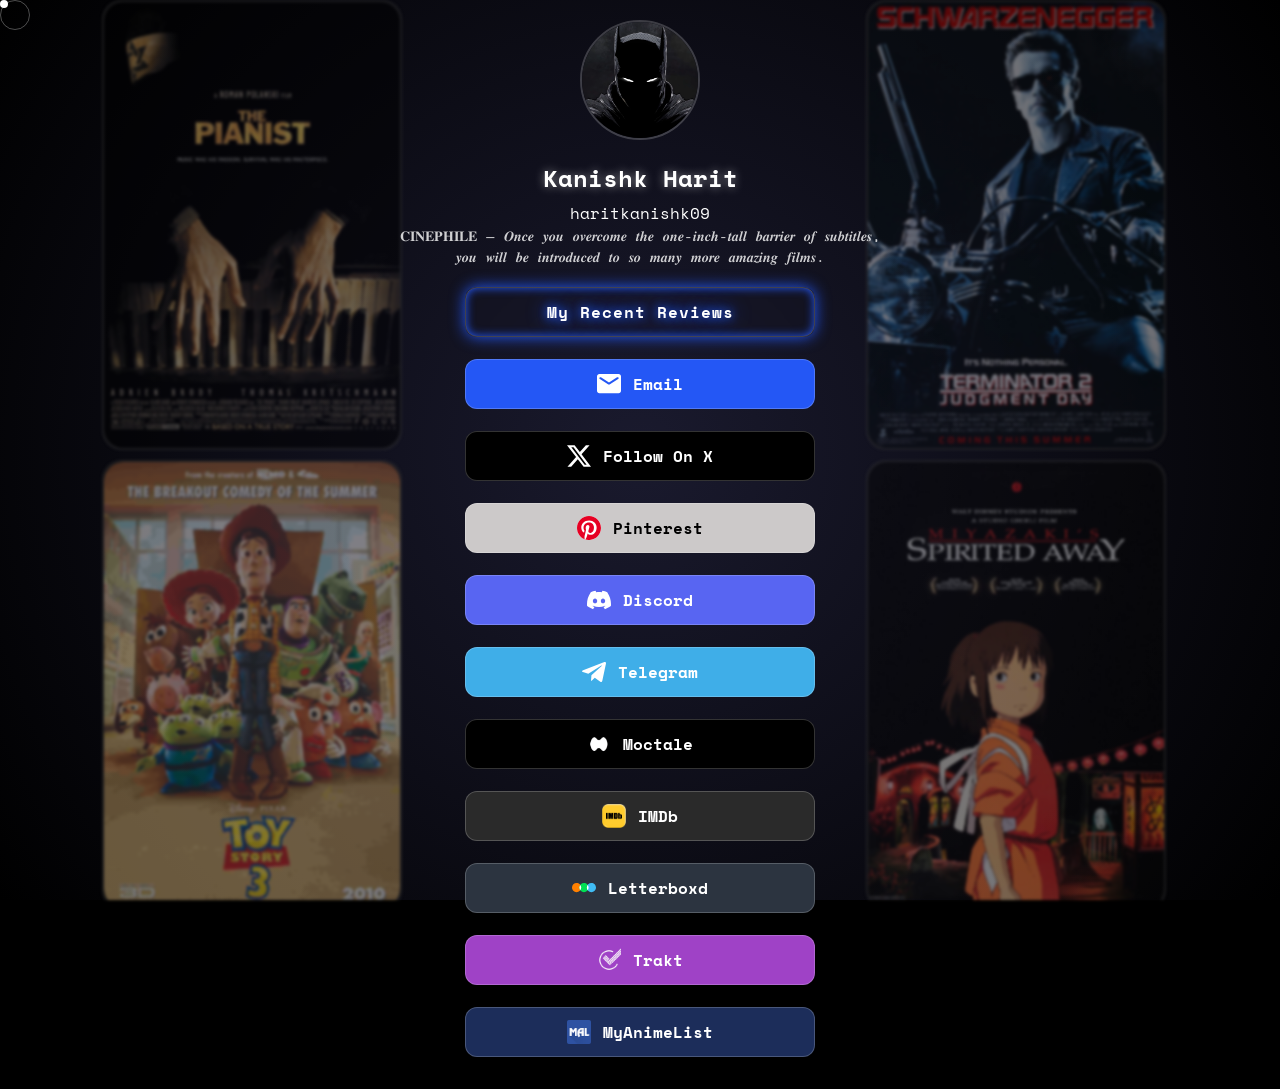
<file: index.html>
<!DOCTYPE html>
<html lang="en">
<head>
    <meta charset="UTF-8">
    <meta name="viewport" content="width=device-width, initial-scale=1.0">
    <title>Kanishk Harit | Link Tree</title>
    <meta name="title" content="Kanishk Harit | Link Tree">
    <meta name="description" content="Witnessing the evolution of cinema through infinite stories. A curated journey of an obsessive cinephile living life one frame at a time.">

    <meta property="og:type" content="website">
    <meta property="og:url" content="https://haritkanishk09.vercel.app/">
    <meta property="og:title" content="Kanishk Harit | Link Tree">
    <meta property="og:description" content="Explore the dark and iconic history of cinema through my curated lens. A curated journey of an obsessive cinephile living life one frame at a time.">
    <meta property="og:image" content="https://haritkanishk09.vercel.app/images/poster.jpg">

    <meta property="twitter:card" content="summary_large_image">
    <meta property="twitter:url" content="https://haritkanishk09.vercel.app/">
    <meta property="twitter:title" content="Kanishk Harit | Link Tree">
    <meta property="twitter:description" content="Witnessing the evolution of cinema through infinite stories. A curated journey of an obsessive cinephile living life one frame at a time.">
    <meta property="twitter:image" content="https://haritkanishk09.vercel.app/images/poster.jpg">

    <link rel="icon" type="image/x-icon" href="images/kanishk.png">
    <link href="https://fonts.googleapis.com/css2?family=Space+Mono:ital,wght@0,400;0,700;1,400;1,700&display=swap" rel="stylesheet">
    <link rel="stylesheet" href="css/reset.css">
    <link rel="stylesheet" href="css/style.css">
    <link rel="stylesheet" href="css/brands.css">
</head>

<body>
    <!-- Reels Container -->
<div class="reel left-reel">
    <div class="scrolling-content" id="left-side"></div>
</div>
<div class="reel right-reel">
    <div class="scrolling-content" id="right-side"></div>
</div>

<main class="container">
   <!-- Tumhara purana content yahan rahega -->
</main>

    <main class="container">
        <img class="avatar avatar--rounded" src="images/ProfileImg.jpg" alt="Kanishk Harit">
        <h1>Kanishk Harit</h1>
        <h>haritkanishk09</h>
        <p>𝐂𝐈𝐍𝐄𝐏𝐇𝐈𝐋𝐄 — 𝑶𝒏𝒄𝒆 𝒚𝒐𝒖 𝒐𝒗𝒆𝒓𝒄𝒐𝒎𝒆 𝒕𝒉𝒆 𝒐𝒏𝒆-𝒊𝒏𝒄𝒉-𝒕𝒂𝒍𝒍 𝒃𝒂𝒓𝒓𝒊𝒆𝒓 𝒐𝒇 𝒔𝒖𝒃𝒕𝒊𝒕𝒍𝒆𝒔, 𝒚𝒐𝒖 𝒘𝒊𝒍𝒍 𝒃𝒆 𝒊𝒏𝒕𝒓𝒐𝒅𝒖𝒄𝒆𝒅 𝒕𝒐 𝒔𝒐 𝒎𝒂𝒏𝒚 𝒎𝒐𝒓𝒆 𝒂𝒎𝒂𝒛𝒊𝒏𝒈 𝒇𝒊𝒍𝒎𝒔.</p>

        <div class="button-stack" role="navigation">
            
<!-- Isse update karo -->
<a href="reviews.html" class="button button-neon">My Recent Reviews</a>            

<a class="button button-default" href="mailto:haritkanishk09@gmail.com">
                <img class="icon" src="images/icons/generic-email.svg" alt=""> Email
            </a>

            <a class="button button-x" href="https://x.com/haritkanishk09/" target="_blank" rel="noopener">
                <img class="icon" src="images/icons/x.svg" alt=""> Follow On X
            </a>
            
            <a class="button button-pinterest" href="https://in.pinterest.com/haritkanishk09/" target="_blank" rel="noopener">
                <img class="icon" src="images/icons/pinterest.svg" alt=""> Pinterest
            </a>

            <a class="button button-discord" href="https://discord.com/users/1429467083200135189" target="_blank" rel="noopener">
                <img class="icon" src="images/icons/discord.svg" alt=""> Discord
            </a>

            <a class="button button-telegram" href="https://t.me/haritkanishk09" target="_blank" rel="noopener">
                <img class="icon" src="images/icons/telegram.svg" alt=""> Telegram
            </a>

            <a class="button button-moctale" href="https://moctale.in/u/haritkanishk09" target="_blank" rel="noopener">
                <img class="icon" src="images/icons/moctale.png" alt=""> Moctale
            </a>

            <a class="button button-imdb" href="https://www.imdb.com/user/ur185597601/" target="_blank" rel="noopener">
                <img class="icon" src="images/icons/Imdb.png" alt=""> IMDb
            </a>

            <a class="button button-letterboxd" href="https://letterboxd.com/haritkanishk09/" target="_blank" rel="noopener">
                <img class="icon" src="images/icons/letterboxd.svg" alt=""> Letterboxd
            </a>

            <a class="button button-trakt" href="https://app.trakt.tv/profile/haritkanishk09?share=true" target="_blank" rel="noopener" 
                     role="button"><img class="icon" aria-hidden="true" src="images/icons/unnamed.png" alt="Trakt icon">Trakt</a>

            <a class="button button-my-anime-list" href="https://myanimelist.net/profile/haritkanishk09" target="_blank" rel="noopener">
                <img class="icon" src="images/icons/mal.png" alt=""> MyAnimeList
            </a>
            
        </div>
    </main>
    <!-- Cursor Follower -->
<div class="cursor-dot"></div>
<div class="cursor-dot-outline"></div>

<style>
    /* Cursor Styles */
    .cursor-dot, .cursor-dot-outline {
        position: fixed;
        top: 0;
        left: 0;
        pointer-events: none;
        border-radius: 50%;
        z-index: 9999;
        transition: transform 0.1s ease;
    }
    .cursor-dot { width: 8px; height: 8px; background: #fff; }
    .cursor-dot-outline { width: 30px; height: 30px; border: 1px solid rgba(255, 255, 255, 0.3); }
</style>

<script>
    const cursorDot = document.querySelector(".cursor-dot");
    const cursorOutline = document.querySelector(".cursor-dot-outline");

    window.addEventListener("mousemove", function (e) {
        const posX = e.clientX;
        const posY = e.clientY;

        cursorDot.style.left = `${posX}px`;
        cursorDot.style.top = `${posY}px`;

        // Smooth trailing effect for outline
        cursorOutline.animate({
            left: `${posX}px`,
            top: `${posY}px`
        }, { duration: 500, fill: "forwards" });
    });
</script>
<script>
        // Magnetic button script
        document.querySelectorAll('.button').forEach(btn => {
            btn.addEventListener('mousemove', (e) => {
                const rect = btn.getBoundingClientRect();
                const x = e.clientX - rect.left - rect.width / 2;
                const y = e.clientY - rect.top - rect.height / 2;
                btn.style.transform = `translate(${x * 0.1}px, ${y * 0.1}px)`;
            });
            btn.addEventListener('mouseleave', () => {
                btn.style.transform = 'translate(0, 0)';
            });
        });

    </script>
</body>
<div class="galaxy-bg"></div>
<div class="stars"></div>

<!-- Tumhara baki ka content yaha aayega -->
<div class="container">
    
</div>
<script>
    const leftSide = document.getElementById('left-side');
    const rightSide = document.getElementById('right-side');

    // Shuffle function
    function shuffleArray(array) {
        for (let i = array.length - 1; i > 0; i--) {
            const j = Math.floor(Math.random() * (i + 1));
            [array[i], array[j]] = [array[j], array[i]];
        }
        return array;
    }

    // Generate arrays
    let leftImages = Array.from({length: 50}, (_, i) => i + 1);
    let rightImages = Array.from({length: 50}, (_, i) => i + 51);

    // Shuffle them
    leftImages = shuffleArray(leftImages);
    rightImages = shuffleArray(rightImages);

    // Render Left
    leftImages.forEach(num => {
        leftSide.innerHTML += `<div class="poster"><img src="images/movies/${num}.jpg" alt="Film ${num}" style="width:100%; height:100%; object-fit:cover;"></div>`;
    });

    // Render Right
    rightImages.forEach(num => {
        rightSide.innerHTML += `<div class="poster"><img src="images/movies/${num}.jpg" alt="Film ${num}" style="width:100%; height:100%; object-fit:cover;"></div>`;
    });
</script>
</html>
</file>
<file: css/style.css>
/* Body fix taaki background fixed rahe aur layout na hile */
body { 
    background: #000; 
    color: #fff; 
    font-family: 'Space Mono', sans-serif; 
    margin: 0; 
    padding: 20px; 
    min-height: 100vh;
    position: relative;
    overflow-x: hidden;
}

/* Galaxy & Stars Background Layers */
.galaxy-bg { 
    position: fixed; 
    inset: 0; 
    z-index: -2; 
    background: radial-gradient(circle, #1a1a2e 0%, #000 100%); 
    animation: moveGalaxy 20s linear infinite alternate;
}
.stars { 
    position: fixed; 
    inset: 0; 
    z-index: -1; 
    background: url('https://www.transparenttextures.com/patterns/stardust.png'); 
    opacity: 0.3; 
    animation: moveStars 60s linear infinite;
}

/* Animations */
@keyframes moveGalaxy {
    0% { transform: scale(1); }
    100% { transform: scale(1.1); }
}

@keyframes moveStars {
    from { background-position: 0 0; }
    to { background-position: 1000px 1000px; }
}

/* Container layout fix */
.container { 
    max-width: 500px; 
    margin: 0 auto; 
    text-align: center; 
    position: relative;
    z-index: 1;
}

/* Baki elements same rahenge */
.avatar { 
    width: 120px; 
    height: 120px; 
    border-radius: 50%; 
    border: 2px solid white; 
    margin-bottom: 20px;
    /* Center karne ke liye ye lines add/update karo */
    display: block;
    margin-left: auto;
    margin-right: auto;
}
.button-stack { display: flex; flex-direction: column; gap: 10px; margin-top: 20px; }
.glass-card { 
    background: rgba(255,255,255,0.05); 
    padding: 15px; 
    border-radius: 12px; 
    display: flex; 
    gap: 15px; 
    text-align: left; 
    border: 1px solid rgba(255,255,255,0.1);
    
    /* Ye lines card ko content ke hisaab se grow hone dengi */
    height: auto; 
    min-height: 120px; 
    align-items: flex-start;
    margin-bottom: 15px; /* Cards ke beech space ke liye */
}

.glass-card img {
    flex-shrink: 0; /* Poster image ka size bigadne nahi dega */
}
.poster-img { width: 60px; height: 90px; object-fit: cover; border-radius: 6px; }
.rating { color: #facc15; font-size: 12px; }
.button { padding: 12px; background: #2457F5; color: white; border-radius: 10px; text-decoration: none; display: block; font-weight: bold; }
h3 { margin: 0; color: #fff; }
p { font-size: 14px; opacity: 0.8; }

h3 a {
    color: #fff !important;
    text-decoration: none;
    transition: color 0.3s ease;
}

h3 a:hover {
    color: #2457F5 !important; /* Hover karne par blue color ho jayega */
    text-decoration: underline;
}

/* Media query: Sirf desktop par reels dikhengi */
@media (max-width: 1024px) {
    .reel { display: none !important; }
}

.reel {
    position: fixed;
    top: 0;
    width: 350px; /* Reel container width badha di */
    height: 100vh;
    overflow: hidden;
    pointer-events: none;
    filter: blur(1.5px); /* Blur kam kiya taaki image zyada clear dikhe */
    opacity: 0.5;
    z-index: -1;
}

.left-reel { left: 8%; }  /* Padding adjust ki */
.right-reel { right: 5%; } /* Padding adjust ki */

/* Posters ke beech ka gap badhane ke liye */
.scrolling-content {
    display: flex;
    flex-direction: column;
    gap: 10px; /* Gap 20px se badhakar 50px kar diya */
}

.left-reel .scrolling-content {
    animation: scrollUp 30s linear infinite;
}

.right-reel .scrolling-content {
    animation: scrollDown 30s linear infinite;
}

/* Upward movement animation */
@keyframes scrollUp {
    from { transform: translateY(0); }
    to { transform: translateY(-5000px); }
}

/* Downward movement animation */
@keyframes scrollDown {
    from { transform: translateY(-5000px); }
    to { transform: translateY(0); }

}

.poster {
    width: 300px; /* Poster width badi ki */
    height: 450px; /* Poster height badi ki */
    background: #1a1a1a;
    border: 2px solid #333;
    display: flex;
    align-items: center;
    justify-content: center;
    color: #666;
    font-size: 16px;
    border-radius: 20px; /* Border radius add kiya */
    overflow: hidden;
}

.poster img {
    border-radius: 20px;
}

/* Neon Glow Effect for View Reviews */
.button-neon {
    background: transparent !important;
    border: 2px solid #2457F5 !important;
    color: #fff !important;
    text-shadow: 0 0 10px #2457F5, 0 0 20px #2457F5;
    box-shadow: 0 0 15px #2457F5, inset 0 0 10px #2457F5;
    animation: neonPulse 1.5s infinite alternate;
    position: relative;
    overflow: hidden;
    font-weight: bold;
    letter-spacing: 1px;
}

/* Neon Pulse Animation */
@keyframes neonPulse {
    from { box-shadow: 0 0 10px #2457F5, inset 0 0 5px #2457F5; }
    to { box-shadow: 0 0 25px #2457F5, inset 0 0 15px #2457F5; }
}

/* Hover effect */
.button-neon:hover {
    background: #2457F5 !important;
    color: #000 !important;
    cursor: pointer;
}



/* yha se nya hai 

/* Glassmorphism & Depth */
.glass-card { 
    background: rgba(255, 255, 255, 0.03); 
    backdrop-filter: blur(15px); /* Premium depth effect */
    border: 1px solid rgba(255, 255, 255, 0.1); 
    padding: 15px; 
    border-radius: 16px;
    transition: transform 0.3s ease, border 0.3s ease;
}

.glass-card:hover {
    transform: translateY(-5px);
    border: 1px solid rgba(36, 87, 245, 0.5); /* Hover par subtle blue glow */
}

/* Avatar Float Animation */
.avatar { 
    width: 120px; 
    height: 120px; 
    border-radius: 50%; 
    border: 2px solid rgba(255, 255, 255, 0.2); 
    display: block; 
    margin: 0 auto 20px;
    animation: float 4s ease-in-out infinite; 
}

@keyframes float {
    0%, 100% { transform: translateY(0); }
    50% { transform: translateY(-10px); }
}

/* Glowing Name Effect */
h1 {
    font-size: 24px;
    text-shadow: 0 0 10px rgba(255, 255, 255, 0.5);
    margin-bottom: 5px;
}

/* Enhanced Buttons */
.button {
    padding: 14px;
    background: rgba(36, 87, 245, 0.2);
    color: white;
    border-radius: 12px;
    text-decoration: none;
    display: block;
    font-weight: bold;
    transition: all 0.3s ease;
    border: 1px solid rgba(255, 255, 255, 0.1);
}

.button:hover {
    transform: scale(1.02);
    background: rgba(36, 87, 245, 0.6);
}

/* Media Query for Desktop Reels (Only if screens > 1024px) */
@media (max-width: 1024px) {
    .reel { display: none !important; }
}

/* Modern Liquid Glass Popup */
.popup-overlay {
    position: fixed;
    inset: 0;
    background: rgba(0, 0, 0, 0.9); /* Thoda aur dark */
    display: flex;
    align-items: center;
    justify-content: center;
    z-index: 1000;
    backdrop-filter: blur(15px); /* Smooth blur */
}

.popup-content {
    width: 80%;
    max-width: 600px;
    background: rgba(255, 255, 255, 0.05); /* Very light glass */
    backdrop-filter: blur(25px);
    border: 1px solid rgba(255, 255, 255, 0.1);
    padding: 50px;
    border-radius: 40px; /* Rounder corners */
    text-align: center;
    display: flex;
    flex-direction: column;
    align-items: center;
    gap: 20px; /* Elements ke beech perfect gap */
}

.popup-content h2 {
    font-size: 28px;
    margin: 0;
    color: #fff;
    letter-spacing: 2px;
}

.popup-content p {
    font-size: 16px;
    line-height: 1.6;
    color: rgba(255, 255, 255, 0.7);
    max-width: 450px;
}

.popup-content .button {
    margin-top: 10px;
    width: 200px;
    padding: 15px;
    border-radius: 50px; /* Oval button */
    background: #2457F5;
}

/* Button hover par cursor change */
.button:hover ~ .cursor-dot-outline {
    transform: scale(2);
    border: 1px solid #2457F5;
}

/* Image Tilt Effect */
.poster {
    transition: transform 0.6s cubic-bezier(0.23, 1, 0.32, 1);
}

.poster:hover {
    transform: scale(1.05) rotateY(10deg);
}

::-webkit-scrollbar { width: 4px; }
::-webkit-scrollbar-thumb { background: #333; }

@media (max-width: 768px) {
    .cursor-dot, .cursor-dot-outline {
        display: none !important;
    }
}
</file>
<file: css/brands.css>
/* Futuristic Button Styling */
.button, button {
    display: flex !important;
    align-items: center;           /* Vertical center */
    justify-content: center;       /* Horizontal center (Ye change kiya hai) */
    gap: 12px;                     /* Icon aur text ke beech ki space */
    
    width: 100% !important;
    max-width: 350px;
    margin: 0 auto 12px auto !important;
    padding: 12px 16px !important;
    
    border-radius: 12px !important;
    backdrop-filter: blur(5px);
    border: 1px solid rgba(255, 255, 255, 0.2) !important;
    
    background-color: var(--button-background) !important;
    color: var(--button-text) !important;
    
    transition: transform 0.2s ease, box-shadow 0.2s ease, filter 0.2s ease !important;
    text-decoration: none !important;
    font-weight: 700;
}

/* Icon size and alignment */
.icon {
    width: 24px !important; 
    height: 24px !important;
    margin-right: 0 !important; /* Margin hata diya kyunki ab 'gap' use kar rahe hain */
    flex-shrink: 0; 
    filter: var(--icon-filter, none);
}

.button:hover, button:hover {
    transform: scale(1.02);
    box-shadow: 0 4px 15px rgba(0,0,0,0.3);
    filter: brightness(115%);
    cursor: pointer;
}

/* Brand-Specific Styles
–––––––––––––––––––––––––––––––––––––––––––––––––– */

/* Default */
.button.button-default {
	--button-text:#ffffff;
	--button-background:#2457F5;
	--button-border: 1px solid #FFFFFF;
}

/* Amazon */
.button-amazon {
	--button-text:#000000;
	--button-background:#FFFFFF;
	--button-border:1px solid #212121;
}

/* Amazon Music */
.button-amazon-music {
	--button-text:#000000;
	--button-background:#25D1DA;
}

/* Apple App Store */
.button-appstore {
	--button-text:#FFFFFF;
	--button-background:#000000;
	--button-border:1px solid #FFFFFF;
}

/* Apple Invites */
.button-invites {
	--button-text:#FFFFFF;
	--button-background:#000000;
	--button-border:1px solid #FFFFFF;
}

/* Apple Music */
.button-apple-music {
	--button-text:#ffffff;
	--button-background:#000000;
	--button-border:1px solid #FFFFFF;
}

/* TV Time */
.button-tv-time {
    --button-text: #000000;
    --button-background: #f4d63c;
    --button-border: 1px solid #FFFFFF;
}

/* Trakt */
.button-trakt {
    --button-text: #ffffff;
    --button-background: #9f42c6;
}

/* IMDb */
.button-imdb {
    --button-text: #ffffff;
    --button-background: #2A2A2A;
    --button-border: 1px solid #FFFFFF;
}

/* My Anime List */
.button-my-anime-list {
    --button-text: #ffffff;
    --button-background: #1c2d5a;
    --button-border: 1px solid #FFFFFF;
}

/* Moctale */
.button-moctale {
    --button-text: #ffffff;
    --button-background: #000000;
    --button-border: 1px solid #FFFFFF;
}

/* Apple Music Alt */
.button-apple-music-alt {
	--button-text:#ffffff;
	background-image:linear-gradient(to bottom,#FB5C74,#FA233B);
}

/* Apple Podcasts */
.button-apple-podcasts {
	--button-text:#ffffff;
	--button-background:#000000;
	--button-border:1px solid #FFFFFF;
}

/* Apple Podcasts Alt */
.button-apple-podcasts-alt {
	--button-text:#ffffff;
	background-image:linear-gradient(to bottom,#F452FF,#832BC1);
}

/* Bandcamp */
.button-bandcamp {
	--button-text:#ffffff;
	--button-background:#1d9fc3;
}

/* Behance */
.button-behance {
	--button-text:#ffffff;
	--button-background:#0057FF;
  --button-border:1px solid #FFFFFF;
}

/* Bluesky */
.button-bluesky {
	--button-text:#FFFFFF;
	--button-background:#1185FE;
}

/* Bluesky Alt */
.button-bluesky-alt {
	--button-text:#000000;
	--button-background:#FFFFFF;
	--button-border:1px solid #000000;
}

/* Buy Me a Coffee */
.button-coffee {
	--button-text:#000000;
	--button-background:#ffdd00;
}

/* Cal.com */
.button-cal {
	--button-text:#FFFFFF;
	--button-background:#292929;
	--button-border:1px solid #FFFFFF;
}

/* Calendly */
.button-calendly {
	--button-text:#FFFFFF;
	--button-background:#006BFF;
}

/* Cash App */
.button-cash-app {
	--button-text:#ffffff;
	background-image:linear-gradient(to bottom,#00d64b,#00c244);
}

/* dev.to */
.button-dev-to {
	--button-text:#000000;
	--button-background:#f5f5f5;
	--button-border:1px solid #212121;
}

/* Discogs */
.button-discogs {
	--button-text:#000000;
	--button-background:#FFFFFF;
	--button-border:1px solid #000000;
}

/* Discogs Alt */
.button-discogs-alt {
	--button-text:#FFFFFF;
	--button-background:#000000;
	--button-border:1px solid #FFFFFF;
}

/* Discord */
.button-discord {
	--button-text:#ffffff;
	--button-background:#5865F2;
	--button-border: 1px solid #FFFFFF;
}

/* Dribbble */
.button-dribbble {
	--button-text:#000000;
	--button-background:#FFFFFF;
	--button-border:1px solid #212121;
}

/* Etsy */
.button-etsy {
	--button-text:#ffffff;
	--button-background:#F45800;
}

/* Facebook */
.button-faceb {
	--button-text:#ffffff;
	--button-background:#0866FF;
}

/* Facebook Messenger */
.button-messenger {
	--button-text:#ffffff;
	--button-background:#0866FF;
}

/* Figma */
.button-figma {
	--button-text:#ffffff;
	--button-background:#000000;
	--button-border:1px solid #FFFFFF;
}

/* Fiverr */
.button-fiverr {
	--button-text:#ffffff;
	--button-background:#1DBF73;
}

/* Flickr */
.button-flickr {
	--button-text:#ffffff;
	--button-background:#000000;
	--button-border:1px solid #FFFFFF;
}

/* GitHub */
.button-github {
	--button-text:#ffffff;
	--button-background:#000000;
	--button-border:1px solid #FFFFFF;
}

/* GitLab */
.button-gitlab {
	--button-text:#ffffff;
	--button-background:#6151b2;
}

/* GoFundMe */
.button-gofundme {
	--button-text:#ffffff;
	--button-background:#02A95C;
}

/* Goodreads */
.button-goodreads {
	--button-text:#333333;
	--button-background:#f3f1e6;
	--button-border:1px solid #212121;
}

/* Google Black */
.button-google-black {
	--button-text:#FFFFFF;
	--button-background:#000000;
	--button-border:1px solid #FFFFFF;
}

/* Google Play Store */
.button-playstore {
	--button-text:#FFFFFF;
	--button-background:#000000;
	--button-border:1px solid #FFFFFF;
}

/* Google Scholar */
.button-google-scholar {
	--button-text:#000000;
	--button-background:#FFFFFF;
	--button-border:1px solid #212121;
}

/* Hashnode */
.button-hashnode {
	--button-text:#000000;
	--button-background:#ffffff;
	--button-border:1px solid #212121;
}

/* Instagram */
.button-instagram {
	--button-text:#ffffff;
	background-image:linear-gradient(-135deg,#1400c8,#b900b4,#f50000);
	--button-border: 1px solid #FFFFFF;
}

/* Kick */
.button-kick {
	--button-text:#ffffff;
	--button-background:#000000;
	--button-border:1px solid #ffffff;
}

/* Kick Alt */
.button-kick-alt {
	--button-text:#000000;
	--button-background:#01e701;
}

/* Kickstarter */
.button-kickstarter {
	--button-text:#ffffff;
	--button-background:#05ce78;
}

/* Kit */
.button-kit {
	--button-text:#ffffff;
	--button-background:#000000;
	--button-border:1px solid #FFFFFF;
}

/* Ko-fi */
.button-ko-fi {
	--button-text:#ffffff;
	--button-background:#000000;
  --button-border:1px solid #FFFFFF;
}

/* Last.fm */
.button-last-fm {
	--button-text:#ffffff;
	--button-background:#D51007;
}

/* Letterboxd */
.button-letterboxd {
	--button-text:#ffffff;
	--button-background:#2c3440;
	--button-border:1px solid #FFFFFF;
}

/* Line */
.button-line {
	--button-text:#FFFFFF;
	--button-background:#06C755;
}

/* LinkedIn */
.button-linked {
	--button-text:#ffffff;
	--button-background:#2867b2;
}

/* Mailchimp */
.button-mailchimp {
	--button-text:#000000;
	--button-background:#FFE01B;
}

/* Mastodon */
.button-mastodon {
	--button-text:#ffffff;
	--button-background:#17063B;
	--button-border:1px solid #FFFFFF;
}

/* Matrix */
.button-matrix {
	--button-text:#000000;
	--button-background:#ffffff;
	--button-border:1px solid #000000;
}

/* Linkedin */
.button-linkedin {
    --button-text: #ffffff;
    --button-background: #004080;
    --button-border: 1px solid #FFFFFF;
}

/* Meetup */
.button-meetup {
	--button-text:#000000;
	--button-background:#ffffff;
	--button-border:1px solid #000000;
}

/* Serializd */
.button-serializd {
    --button-text: #000000;
    --button-background: #99ffff;
    --button-border: 1px solid #FFFFFF;
}

/* Meetup Alt */
.button-meetup-alt {
	--button-text:#ffffff;
	--button-background:#ED1C40;
}

/* Medium */
.button-medium {
	--button-text:#ffffff;
	--button-background:#000000;
	--button-border:1px solid #FFFFFF;
}

/* Microsoft */
.button-microsoft {
	--button-text:#ffffff;
	--button-background:#000000;
	--button-border:1px solid #FFFFFF;
}

/* Notion */
.button-notion {
	--button-text:#000000;
	--button-background:#ffffff;
	--button-border:1px solid #212121;
}

/* Obsidian */
.button.button-obsidian {
	--button-text:#ffffff;
	--button-background:#262626;
	--button-border:1px solid #ffffff;
}

/* OnlyFans */
.button-onlyfans {
	--button-text:#ffffff;
	--button-background:#00AEEF;
}

/* Patreon */
.button-patreon {
	--button-text:#ffffff;
	--button-background:#000000;
	--button-border:1px solid #FFFFFF;
}

/* PayPal */
.button-paypal {
	--button-text:#ffffff;
	--button-background:#002991;
  --button-border:1px solid #FFFFFF;
}

/* Pinterest */
.button-pinterest {
	--button-text:#000000;
	--button-background:#ccc9c9;
	--button-border: 1px solid #FFFFFF;
}

/* Product Hunt */
.button-product-hunt {
	--button-text:#000000;
	--button-background:#ffffff;
	--button-border:1px solid #212121;
}

/* Reddit */
.button-reddit {
	--button-text:#FFFFFF;
	--button-background:#FF4500;
	--button-border: 1px solid #FFFFFF;
}

/* Shop */
.button-shop {
	--button-text:#ffffff;
	--button-background:#5A31F4;
}

/* Signal */
.button-signal {
	--button-text:#ffffff;
	--button-background:#3B45FD;
}

/* Signal Alt */
.button-signal-alt {
	--button-text:#3B45FD;
	--button-background:#E3E8FE;
	--button-border:1px solid #000000;
}

/* Slack */
.button-slack {
	--button-text:#000000;
	--button-background:#FFFFFF;
	--button-border:1px solid #212121;
}

/* Snapchat */
.button-snapchat {
	--button-text:#000000;
	--button-background:#fffc00;
}

/* SoundCloud */
.button-soundcloud {
	--button-text:#ffffff;
	--button-background:#ff5500;
}

/* Spotify */
.button-spotify {
	--button-text:#191414;
	--button-background:#1db954;
}

/* Spotify Alt */
.button-spotify-alt {
	--button-text:#FFFFFF;
	--button-background:#191414;
	--button-border:1px solid #FFFFFF;
}

/* Square */
.button-square {
	--button-text:#FFFFFF;
	--button-background:#006AFF;
}

/* Stack Overflow */
.button-stack-overflow {
	--button-text:#000000;
	--button-background:#FFFFFF;
	--button-border:1px solid #000000;
}

/* Steam */
.button-steam {
	--button-text:#ffffff;
	background-image:linear-gradient(90deg,#08BBFF,#2B75FF);
}

/* Steam Alt */
.button-steam-alt {
	--button-text:#ffffff;
	background-image:linear-gradient(90deg,#09172a,#072a57,#0c5085);
	--button-border:1px solid #FFFFFF;
}

/* Strava */
.button-strava {
	--button-text:#ffffff;
	--button-background:#fc5200;
}

/* Substack */
.button-substack {
	--button-text:#ffffff;
	--button-background:#FF6719;
}

/* Telegram */
.button-telegram {
	--button-text:#ffffff;
	--button-background:#3faee8;
	--button-border: 1px solid #FFFFFF;
}

/* Threads */
.button-threads {
	--button-text:#FFFFFF;
	--button-background:#000000;
	--button-border:1px solid #FFFFFF;
}

/* Threema */
.button-threema {
	--button-text:#000000;
	--button-background:#3fe669;
}

/* TikTok */
.button-tiktok {
	--button-text:#ffffff;
	--button-background:#000000;
	--button-border:1px solid #FFFFFF;
}

/* Trello */
.button-trello {
	--button-text:#ffffff;
	--button-background:#0065ff;
}

/* Tumblr */
.button-tumb {
	--button-text:#ffffff;
	--button-background:#131313;
	--button-border:1px solid #FFFFFF;
}

/* Twitch */
.button-twitch {
	--button-text:#ffffff;
	--button-background:#9146ff;
}

/* Unsplash */
.button-unsplash {
	--button-text:#000000;
	--button-background:#ffffff;
	--button-border:1px solid #212121;
}

/* Venmo */
.button-venmo {
	--button-text:#ffffff;
	--button-background:#008CFF;
}

/* Vimeo */
.button-vimeo {
	--button-text:#ffffff;
	--button-background:#1ab7ea;
}

/* VSCO */
.button-vsco {
	--button-text:#FFFFFF;
	--button-background:#000000;
	--button-border:1px solid #FFFFFF;
}

/* WhatsApp */
.button-whatsapp {
	--button-text:#ffffff;
	--button-background:#455a64;
}

/* WordPress */
.button-wordpress {
	--button-text:#ffffff;
	--button-background:#3858E9;
}

/* X */
.button-x {
	--button-text:#FFFFFF;
	--button-background:#000000;
	--button-border:1px solid #FFFFFF;
}

/* YouTube */
.button-yt {
	--button-text:#ffffff;
	--button-background:#282828;
	--button-border: 1px solid #FFFFFF;
}

/* YouTube Alt */
.button-yt-alt {
	--button-text:#ffffff;
	--button-background:#FF0000;
}

/* Zoom */
.button-zoom {
	--button-text:#ffffff;
	--button-background:#0B5CFF;
  --button-border:1px solid #FFFFFF;
}
</file>
